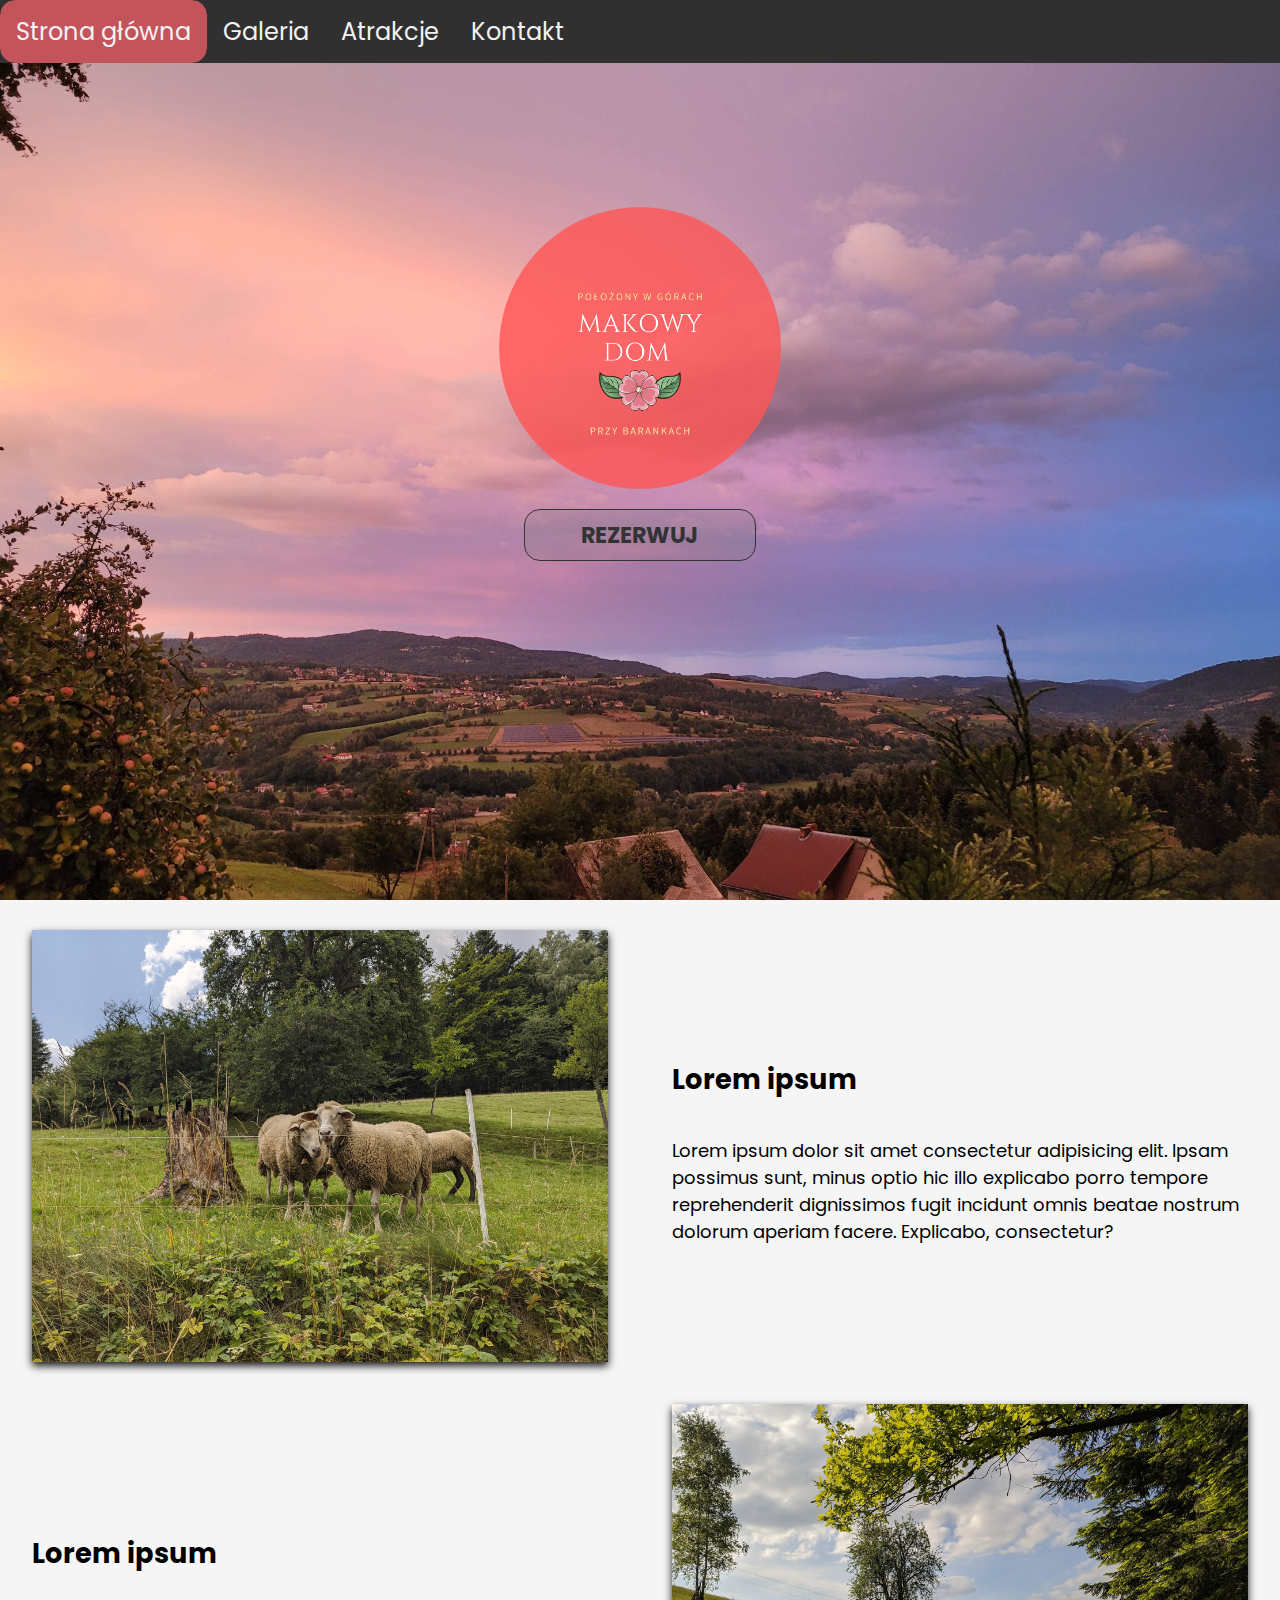
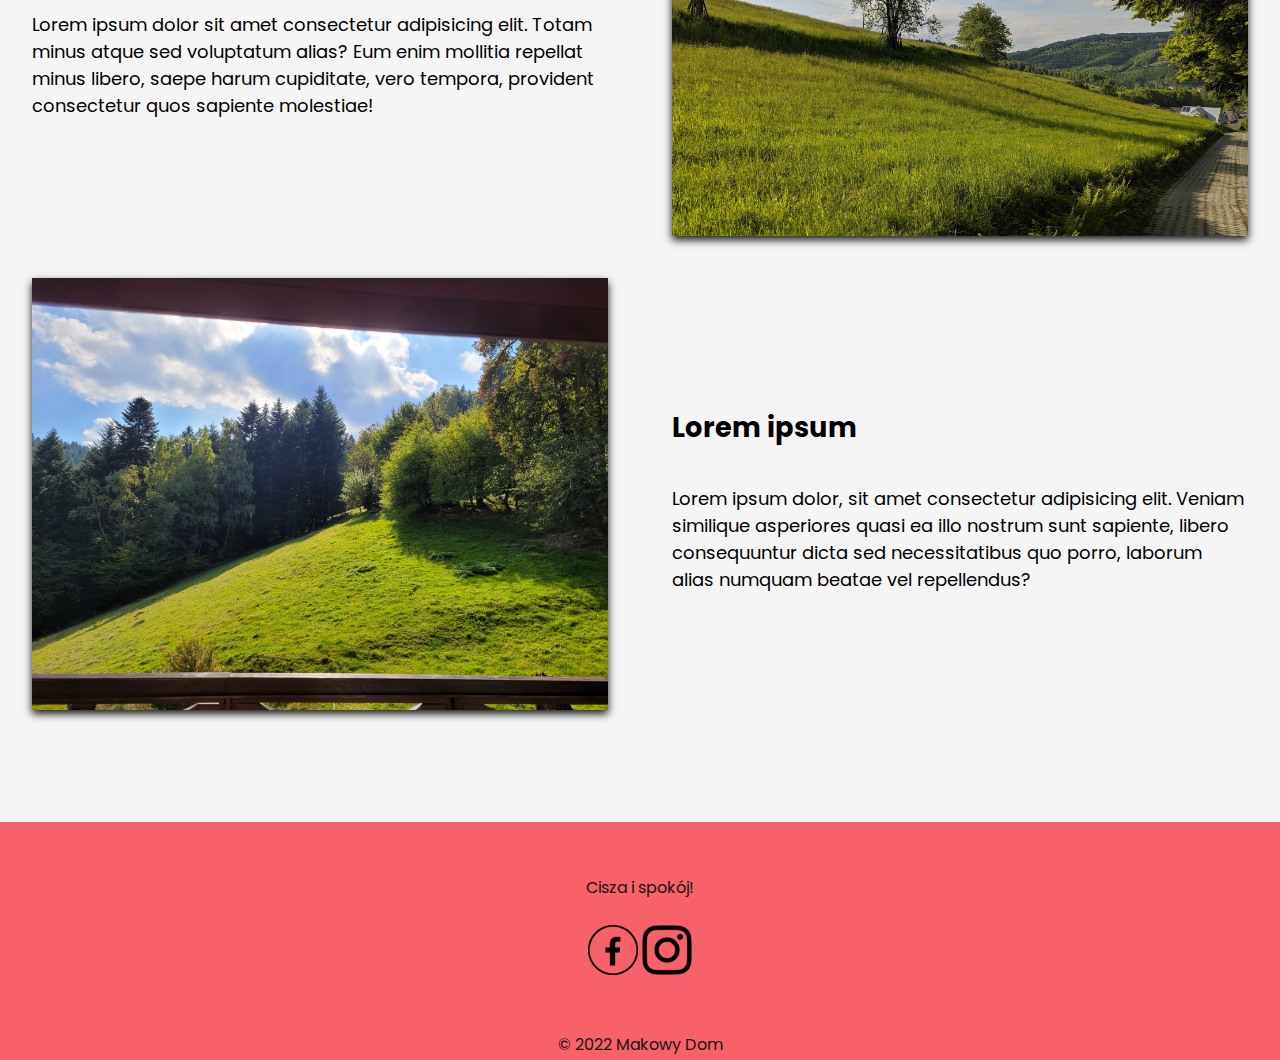
<file: index.html>
<!DOCTYPE html>
<html lang="pl">
<head>
    <meta charset="UTF-8">
    <title>Makowy Dom</title>
    <meta name="viewport" content="width=device-width,initial-scale=1">
    <meta name="author" content="Jonasz Gawlik">

    <link rel="stylesheet" href="https://cdnjs.cloudflare.com/ajax/libs/font-awesome/4.7.0/css/font-awesome.min.css">
    <link rel="stylesheet" href="styles/main_style.css">
    <link rel="icon" href="icons/logo_icon.ico">
    <script src="scripts/burger.js"></script>
</head>
<body>

<header>
    <nav class="menu" id="menu">
        <a href="index.html" class="active">Strona główna</a>
        <a href="galeria.html">Galeria</a>
        <a href="atrakcje.html">Atrakcje</a>
        <a href="kontakt.html">Kontakt</a>
        <a href="javascript:void(0);" class="burger" onclick="changeMenu()">
            <i class="fa fa-bars"></i>
        </a>
    </nav>
    <center>
        <img class="logo" src="icons/Logo.png" alt="">
        <a class="logo-button" href="https://www.booking.com/hotel/pl/makowy-dom.pl.html?auth_success=1"><h1>
            REZERWUJ</h1></a>
    </center>
</header>

<article class="welcome-article">
    <div class="article-row">
        <div class="picture">
            <img src="photos/owce1.jpg" alt="">
        </div>

        <div class="picture">
            <h4>Lorem ipsum</h4>
            <hr>
            <p class="picture-text">
                Lorem ipsum dolor sit amet consectetur adipisicing elit. Ipsam possimus sunt, minus optio hic illo
                explicabo porro tempore reprehenderit dignissimos fugit incidunt omnis beatae nostrum dolorum aperiam
                facere. Explicabo, consectetur?
            </p>
        </div>

    </div>

    <div class="article-row">
        <div class="picture">
            <img src="photos/droga1.jpg" alt="">
        </div>

        <div class="picture">
            <h4>Lorem ipsum</h4>
            <hr>
            <p class="picture-text">
                Lorem ipsum dolor sit amet consectetur adipisicing elit. Totam minus atque sed voluptatum alias? Eum
                enim mollitia repellat minus libero, saepe harum cupiditate, vero tempora, provident consectetur quos
                sapiente molestiae!
            </p>
        </div>
    </div>

    <div class="article-row">
        <div class="picture">
            <img src="photos/widok_ogrod.jpg" alt="">
        </div>

        <div class="picture">
            <h4>Lorem ipsum</h4>
            <hr>
            <p class="picture-text">
                Lorem ipsum dolor, sit amet consectetur adipisicing elit. Veniam similique asperiores quasi ea illo
                nostrum sunt sapiente, libero consequuntur dicta sed necessitatibus quo porro, laborum alias numquam
                beatae vel repellendus?
            </p>
        </div>
    </div>

</article>


<footer>
    <p></p>
    <br>
    <br>
    <div style="text-align: center;">
        Cisza i spokój!
        <br>
        <br>
        <a href="https://www.facebook.com/makowydom"><img src="icons/facebook.png" width="50" height="50" alt=""></a>
        <a href="https://www.instagram.com/makowydom"><img src="icons/instagram.png" width="50" height="50" alt=""></a>
    </div>
    <p></p>
    <br>
    <br>
    <div style="text-align: center;">&copy 2022 Makowy Dom</div>
</footer>
</body>
</html>
</file>
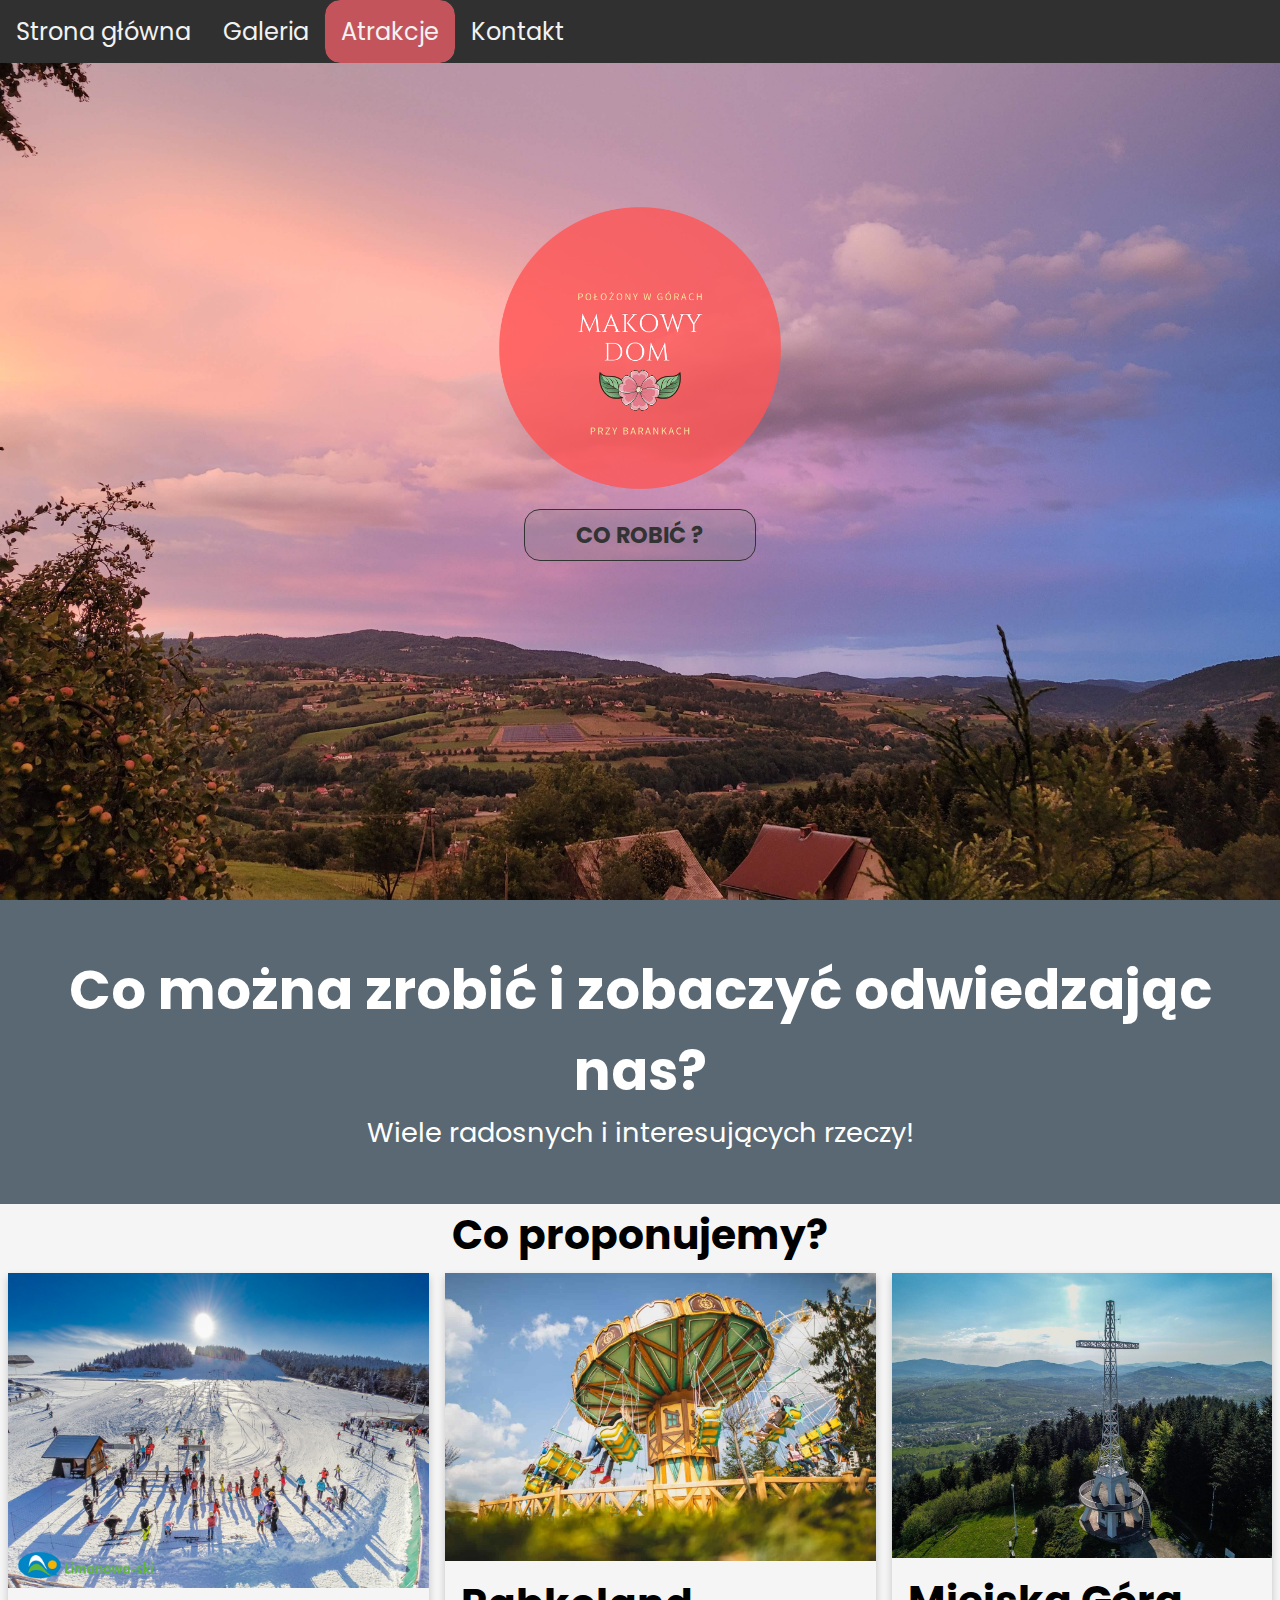
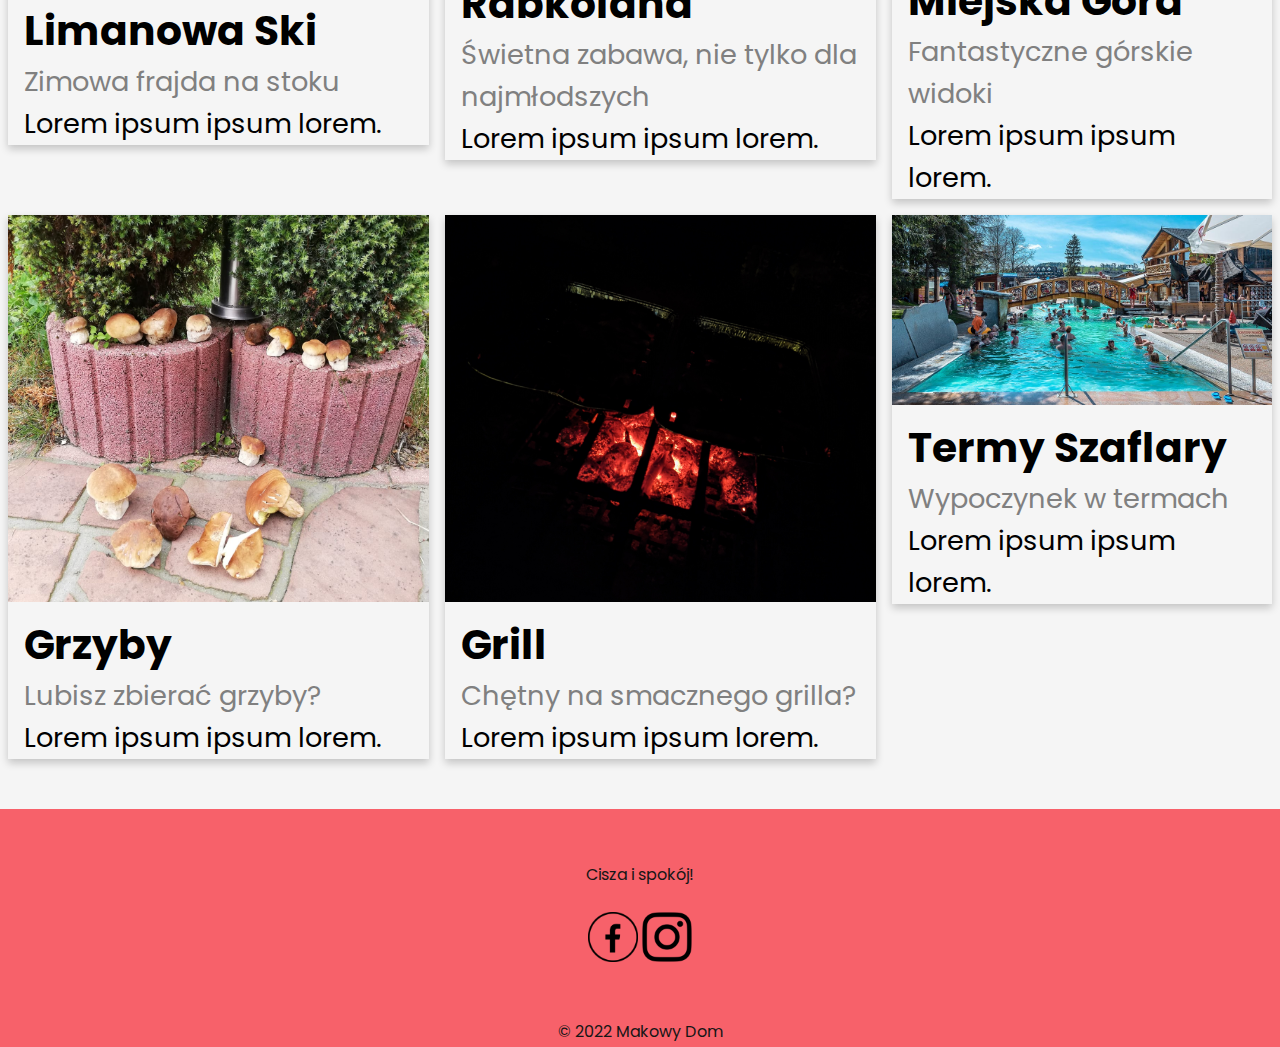
<file: atrakcje.html>
<!DOCTYPE html>
<html lang="pl">
<head>
    <meta charset="UTF-8">
    <title>Makowy Dom</title>
    <meta name="viewport" content="width=device-width,initial-scale=1">
    <meta name="author" content="Jonasz Gawlik">

    <link rel="stylesheet" href="https://cdnjs.cloudflare.com/ajax/libs/font-awesome/4.7.0/css/font-awesome.min.css">
    <link rel="stylesheet" href="styles/main_style.css">
    <link rel="stylesheet" href="styles/atrakcje.css">
    <link rel="icon" href="icons/logo_icon.ico">
    <script src="scripts/burger.js"></script>
</head>
<body>
<header>
    <nav class="menu" id="menu">
        <a href="index.html">Strona główna</a>
        <a href="galeria.html">Galeria</a>
        <a href="atrakcje.html" class="active">Atrakcje</a>
        <a href="kontakt.html">Kontakt</a>
        <a href="javascript:void(0);" class="burger" onclick="changeMenu()">
            <i class="fa fa-bars"></i>
        </a>
    </nav>
    <center>
        <img class="logo" src="icons/Logo.png" alt="">
        <a class="logo-button" href="#gallery"><h1>CO ROBIĆ ?</h1></a>
    </center>
</header>
<div class="about-section">
    <h1>Co można zrobić i zobaczyć odwiedzając nas?</h1>
    <p>Wiele radosnych i interesujących rzeczy!</p>
</div>

<h2 style="text-align:center" id="gallery">Co proponujemy? </h2>
<div class="grid-container">

    <div class="column">
        <div class="card">
            <img src="photos/limanowaski1.jpg" alt="Ski" style="width:100%">
            <div class="container">
                <h2>Limanowa Ski</h2>
                <p class="title">Zimowa frajda na stoku</p>
                <p>Lorem ipsum ipsum lorem.</p>
            </div>
        </div>
    </div>

    <div class="column">
        <div class="card">
            <img src="photos/rabkoland1.jpg" alt="Rabkoland" style="width:100%">
            <div class="container">
                <h2>Rabkoland</h2>
                <p class="title">Świetna zabawa, nie tylko dla najmłodszych</p>
                <p>Lorem ipsum ipsum lorem.</p>
            </div>
        </div>
    </div>

    <div class="column">
        <div class="card">
            <img src="photos/miejska_gora1.jpg" alt="Gory" style="width:100%">
            <div class="container">
                <h2>Miejska Góra</h2>
                <p class="title">Fantastyczne górskie widoki</p>
                <p>Lorem ipsum ipsum lorem.</p>
            </div>
        </div>
    </div>

    <div class="column">
        <div class="card">
            <img src="photos/grzyby1.jpg" alt="Grzyby" style="width:100%">
            <div class="container">
                <h2>Grzyby</h2>
                <p class="title">Lubisz zbierać grzyby?</p>
                <p>Lorem ipsum ipsum lorem.</p>
            </div>
        </div>
    </div>

    <div class="column">
        <div class="card">
            <img src="photos/grill.jpg" alt="Grill" style="width:100%">
            <div class="container">
                <h2>Grill</h2>
                <p class="title">Chętny na smacznego grilla?</p>
                <p>Lorem ipsum ipsum lorem.</p>
            </div>
        </div>
    </div>

    <div class="column">
        <div class="card">
            <img src="photos/szaflary1.jpg" alt="Termy" style="width:100%">
            <div class="container">
                <h2>Termy Szaflary</h2>
                <p class="title">Wypoczynek w termach</p>
                <p>Lorem ipsum ipsum lorem.</p>
            </div>
        </div>
    </div>

</div>
<br>


<footer>
    <p></p>
    <br>
    <br>
    <div style="text-align: center;">
        Cisza i spokój!
        <br>
        <br>
        <a href="https://www.facebook.com/makowydom"><img src="icons/facebook.png" width="50" height="50" alt=""></a>
        <a href="https://www.instagram.com/makowydom"><img src="icons/instagram.png" width="50" height="50" alt=""></a>
    </div>
    <p></p>
    <br>
    <br>
    <div style="text-align: center;">&copy 2022 Makowy Dom</div>
</footer>


<script src="scripts/slides.js"></script>

</body>
</html>
</file>
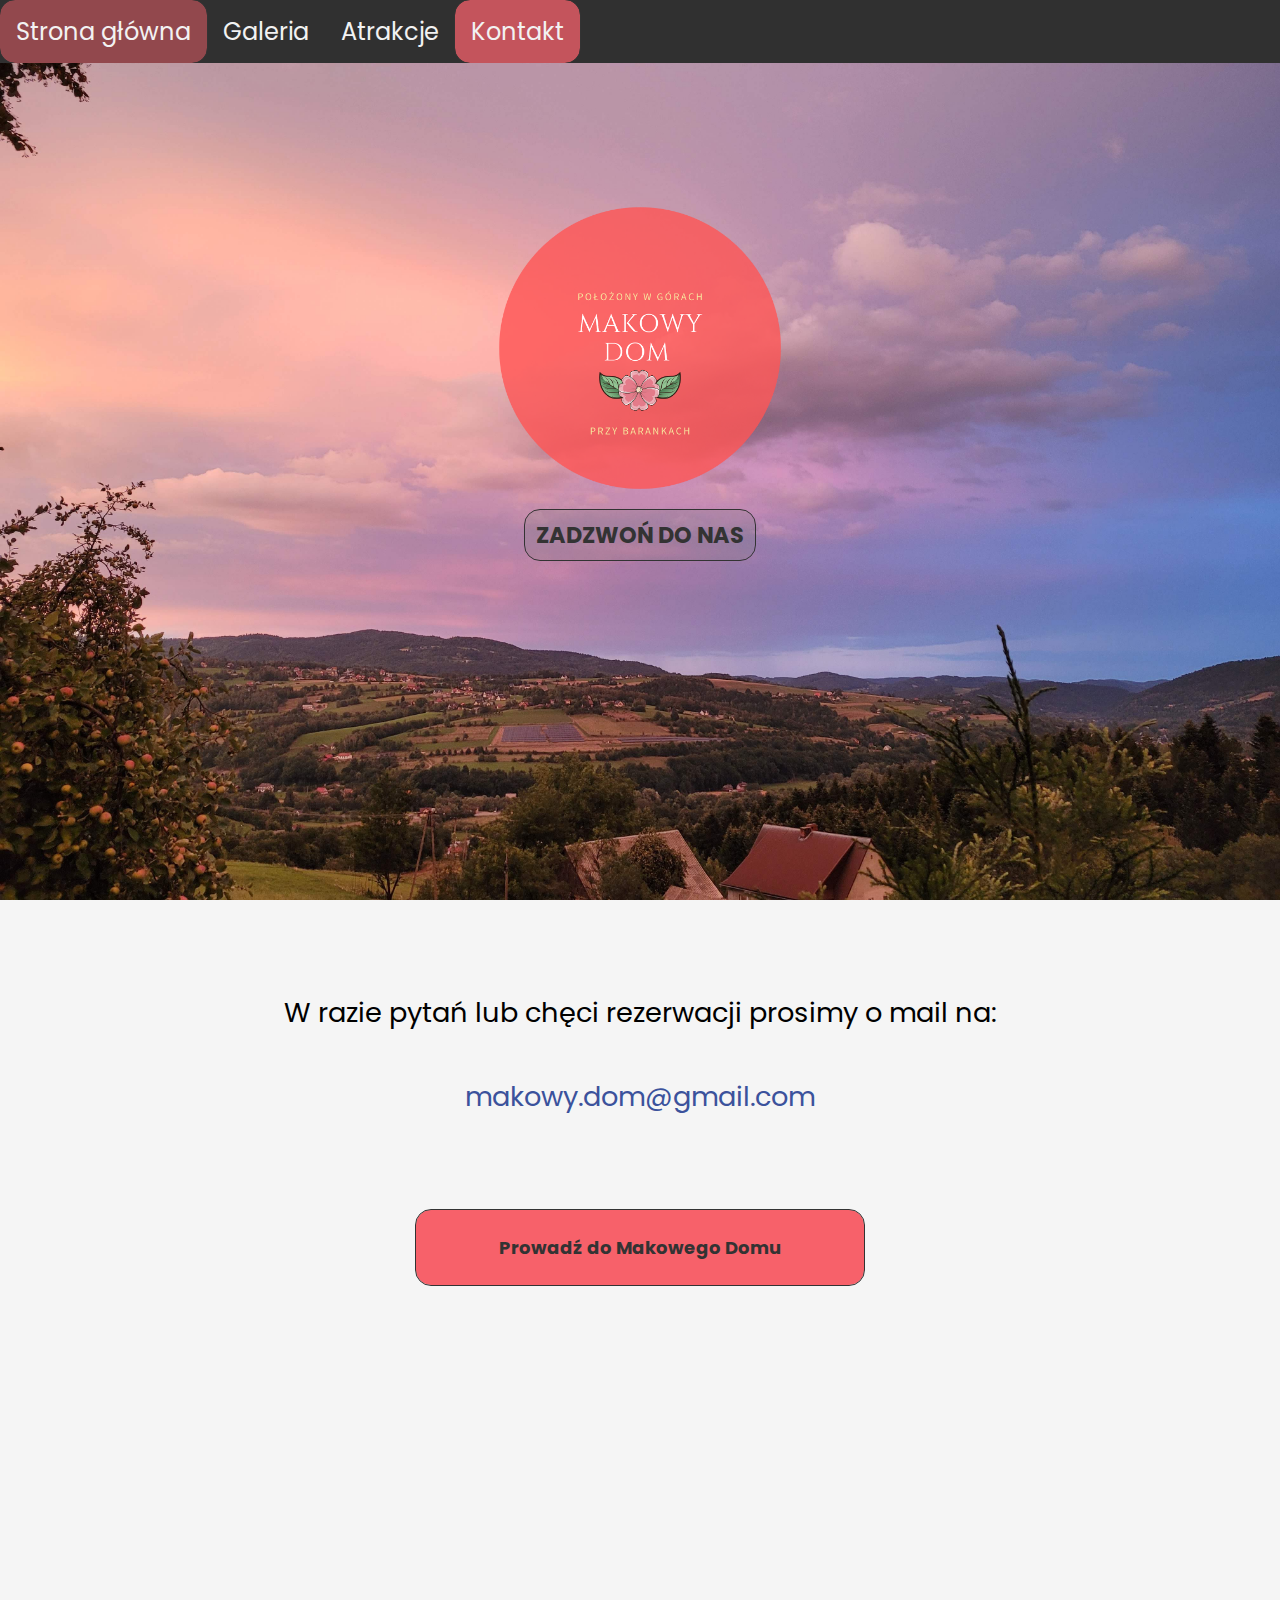
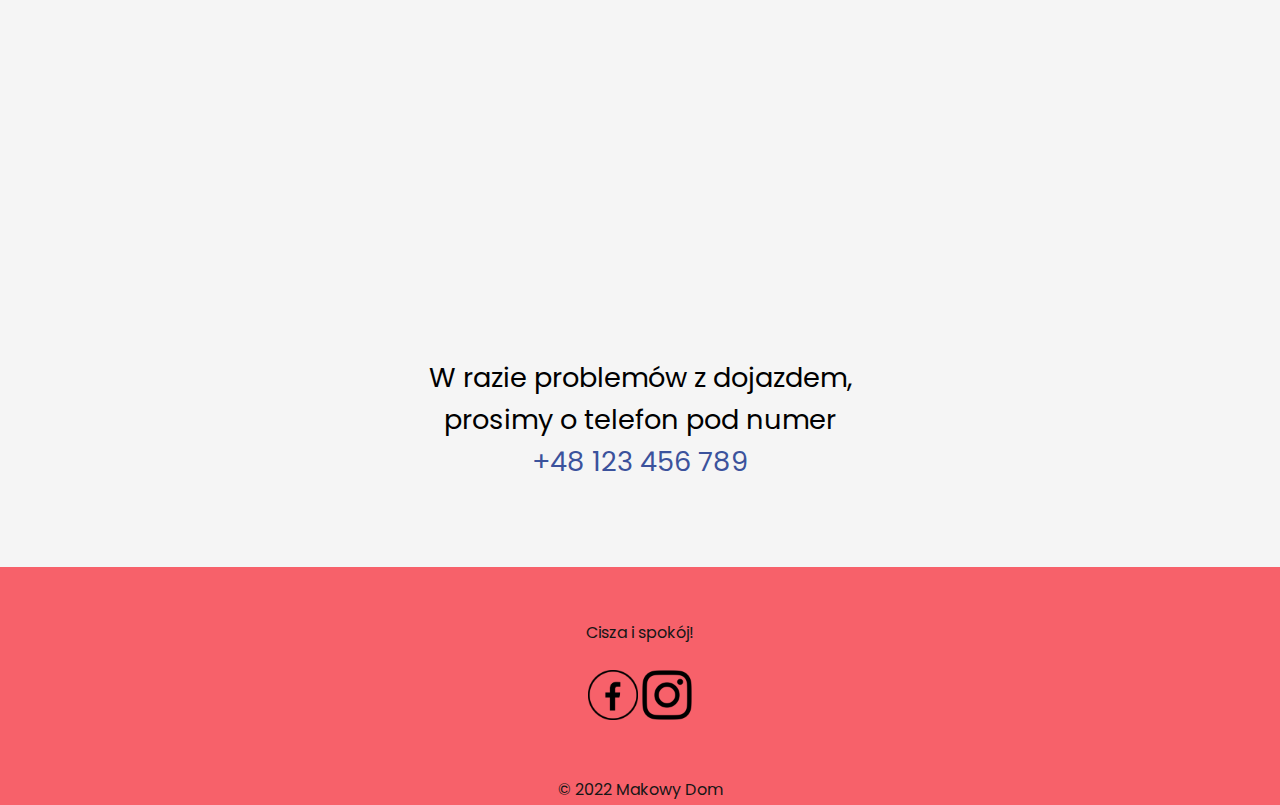
<file: kontakt.html>
<!DOCTYPE html>
<html lang="pl">
<head>
    <meta charset="UTF-8">
    <title>Makowy Dom</title>
    <meta name="viewport" content="width=device-width,initial-scale=1">
    <meta name="author" content="Jonasz Gawlik">

    <link rel="stylesheet" href="https://cdnjs.cloudflare.com/ajax/libs/font-awesome/4.7.0/css/font-awesome.min.css">
    <link rel="stylesheet" href="styles/main_style.css">
    <link rel="icon" href="icons/logo_icon.ico">
    <script src="scripts/burger.js"></script>
</head>
<body>

<header>
    <nav class="menu" id="menu">
        <a href="index.html">Strona główna</a>
        <a href="galeria.html">Galeria</a>
        <a href="atrakcje.html">Atrakcje</a>
        <a href="kontakt.html" class="active">Kontakt</a>
        <a href="javascript:void(0);" class="burger" onclick="changeMenu()">
            <i class="fa fa-bars"></i>
        </a>
    </nav>
    <center>
        <img class="logo" src="icons/Logo.png" alt="">
        <a class="logo-button" href="tel:+48 123 456 789"><h1>ZADZWOŃ DO NAS</h1></a>
    </center>
</header>
<br>

<center>
    <div style="margin: 50px;">
        W razie pytań lub chęci rezerwacji prosimy o mail na:
        <br>
        <br>
        <a href="makowy.dom@gmail.com">
            <div>makowy.dom@gmail.com</div>
        </a>
        <br>
    </div>
    <a href="https://www.google.com/maps/dir//49.733419,20.364577/@49.733419,20.364577,17z/data=!4m11!1m8!3m7!1s0!2zNDnCsDQ0JzAwLjMiTiAyMMKwMjEnNTIuNSJF!3b1!7e2!8m2!3d49.7334188!4d20.3645771!4m1!3e2">
        <h1 class="map-button">Prowadź do Makowego Domu</h1></a>
    <br>
    <br>
    <br>
    <div id="map">
        <iframe
                src="https://maps.google.com/maps?q=49.733419,20.364577&t=&z=13&ie=UTF8&iwloc=&output=embed"
                width="90%"
                height="450"
                style="border:0;"
                allowfullscreen=""
                loading="lazy">
        </iframe>
        <br>
        <br>
        <br>
        <div>
            W razie problemów z dojazdem,<br>
            prosimy o telefon pod numer<br>
            <a href="tel:+48 123 456 789">+48 123 456 789</a>
        </div>
        <br>
        <br>

    </div>
</center>


<footer>
    <p></p>
    <br>
    <br>
    <div style="text-align: center;">
        Cisza i spokój!
        <br>
        <br>
        <a href="https://www.facebook.com/makowydom"><img src="icons/facebook.png" width="50" height="50" alt=""></a>
        <a href="https://www.instagram.com/makowydom"><img src="icons/instagram.png" width="50" height="50" alt=""></a>
    </div>
    <p></p>
    <br>
    <br>
    <div style="text-align: center;">&copy 2022 Makowy Dom</div>

</footer>


</body>
</html>
</file>
<file: styles/main_style.css>
@import url("https://fonts.googleapis.com/css2?family=Poppins:ital,wght@0,100;0,200;0,300;0,400;0,500;0,600;0,700;0,800;0,900;1,100;1,200;1,300;1,400;1,500;1,600;1,700;1,800;1,900&display=swap");

* 
{
    padding: 0;
    margin: 0;
    box-sizing: border-box;
}

body
{
    background-color: #f5f5f5;
    font-family: 'Poppins', sans-serif;
    font-size: 1.2rem;
}

header
{
    min-height: 100vh;
    background-image: url(../photos/widok_rozowy.jpg);
    background-size: cover;
    background-repeat: no-repeat; 
    background-position: center;
}

html 
{
    scroll-behavior: smooth;
}

.logo
{
    width: 55vw;
}

 .logo-button
{
    background-color: #4a4a4a;
    border-radius: 15px;
    width: 18%;
    height: 50px;
    background-color: rgba(124, 124, 124, 0.212);
    color: #333333;
    font-size: 0.3rem;
    outline: 1.5px solid #333333;
    display: flex;
    justify-content: center;
    align-items: center;
}

.logo-button :hover
{
    background-color: #f7616a;
    border-radius: 15px;
    width: 100%;
    height: 100%;
    display: flex;
    justify-content: center;
    align-items: center;

}

.map-button
{
    background-color: #f7616a;
    border-radius: 15px;
    height: 75px;
    width: 35%;
    color: #333333;
    font-size: large;
    outline: 1.5px solid #333333;
    display: flex;
    justify-content: center;
    align-items: center;
}

.picture-text
{
    font-size:large;
}

.menu 
{
    background-color: #303030;
    overflow: hidden;
}

.menu a
{
    float: left;
    color: #f2f2f2;
    text-align: center;
    padding: 14px 16px;
    text-decoration: none;
    display: none;
    font-size: 1.5rem;

}

.menu a:hover 
{
    background-color: #f7616b7e;
    color: #f2f2f2;
    border-radius: 15px;
    outline: 1.5px solid #333333;
}

.menu a.active
{
    background-color: #f7616bbe;
    color: #f2f2f2;
    display: block;
    border-radius: 15px;
    outline: 1.5px solid #333333;
}

.menu .burger 
{
    display: block;
    float: right;
    background-color: #f7616b7e;
    border-radius: 15px;
}

.menu .burger i
{
    color: #333333;
}

.menu.responsive
{
    position: relative;
}

.menu.responsive a.burger 
{
    position: absolute;
    right: 0;
    top: 0;
}

.menu.responsive a 
{
    float: none;
    display: block;
    text-align: left;
}

a
{
    text-decoration: none;
    color: #3b529c;
}

footer
{
    text-align: center;
    padding: 3px;
    background-color: rgba(247, 97, 106, 1);
    color: rgb(22, 22, 22);
    font-size: 1rem;
}



.welcome-article
{
    margin-top: 30px;
    margin-bottom: 100px;
}

.welcome-article .picture
{
    width: 90%;
    margin: 25px auto;
}

.welcome-article img
{
    width: 100%;
    box-shadow: 0 4px 8px 0 rgba(0, 0, 0, 0.9)
}

.picture hr
{
    margin-bottom: 20px;
    color: #cd550000;
    border: 3px solid;
    width: 20%;
}



@media (min-width: 400px) 
{
    .title h1
{
        font-size: 4rem;
    }

    .title h3
{
        font-size: 3.5rem;
    }

    .logo-button
    {
        font-size: 0.5rem;
    }

    .logo
{
    margin-top: 135px;
        min-width: 300px;
    width: 35vw;
}

    
}

@media (min-width: 576px) 
{
    .title h1, h3
{
        margin-bottom: 20px;
    }

    .title h1
{
        font-size: 4rem;
    }

    .title h3
{
        font-size: 3.5rem;
    }

    .logo-button
    {
        font-size: 0.6rem;
    }

    .logo
{
    width: 30vw;
}

    

    body
{
        font-size: 1.3rem;
    }

    .main
{
        display: flex;
        flex-wrap: wrap;
    }

    .main-info
{
        width: 45%;
        margin: 20px auto;
    }

    
}

@media (min-width: 768px) 
{
    .menu .burger
{
        display: none;
    }

    .menu a
{
        display: block;
    }

    .title h1, h3
{
        margin-bottom: 35px;
    }

    .title h1
{
        font-size: 6rem;
    }

    .title h3
{
        font-size: 5rem;
    }
    .logo-button
    {
        font-size: 0.7rem;
    }

    .logo
{
    width: 25vw;
}

    

  
    body
{
        font-size: 1.7rem;
    }

    

    .main 
{
        margin-right: auto;
        margin-left: auto;
        width: 80%;
    }
}

@media (min-width: 992px) 
{
    .title h1
{
        font-size: 7rem;
    }

    .title h3
{
        font-size: 5.6rem;
    }


    .welcome-article .picture
{
        width: 45%;
        margin: auto auto;
    }

    .article-row
{
        display: flex;
        margin: 30px auto;
    }

    .article-row:nth-child(2n) 
{
        flex-direction: row-reverse;
    }

    .picture hr
{
        margin-bottom: 30px;
    }

    .logo
{
    width: 20vw;
}

   
}

@media (min-width: 1400px) 
{
    .title h1
{
        font-size: 10rem;
    }

    .title h3
{
        font-size: 8rem;
    }

    .title div
{
        top: 45%;
    }

    .picture hr
{
        margin-bottom: 50px;
    }

    .logo
{
    width: 15vw;
}

}
</file>
<file: styles/atrakcje.css>
html {
    box-sizing: border-box;
}

*, *:before, *:after {
    box-sizing: inherit;
}

.grid-container{
    display: grid;
    grid-template-columns: auto auto auto;
}

.card {
    box-shadow: 0 4px 8px 0 rgba(0, 0, 0, 0.2);
    margin: 8px;
}

.card img {
    /*max-height: 350px;*/
    background-position: center;
    object-fit: cover;
    max-height: 43vh;
}

.about-section {
    padding: 50px;
    text-align: center;
    background-color: #596872;
    color: white;
}

.container {
    padding: 0 16px;
}

.container::after, .grid-container::after {
    content: "";
    clear: both;
    display: table;
}

.title {
    color: grey;
}

@media screen and (max-width: 650px) {
    .column {
        width: 100%;
        display: block;
    }

    .grid-container{
        grid-template-columns: auto;
    }
}
</file>
